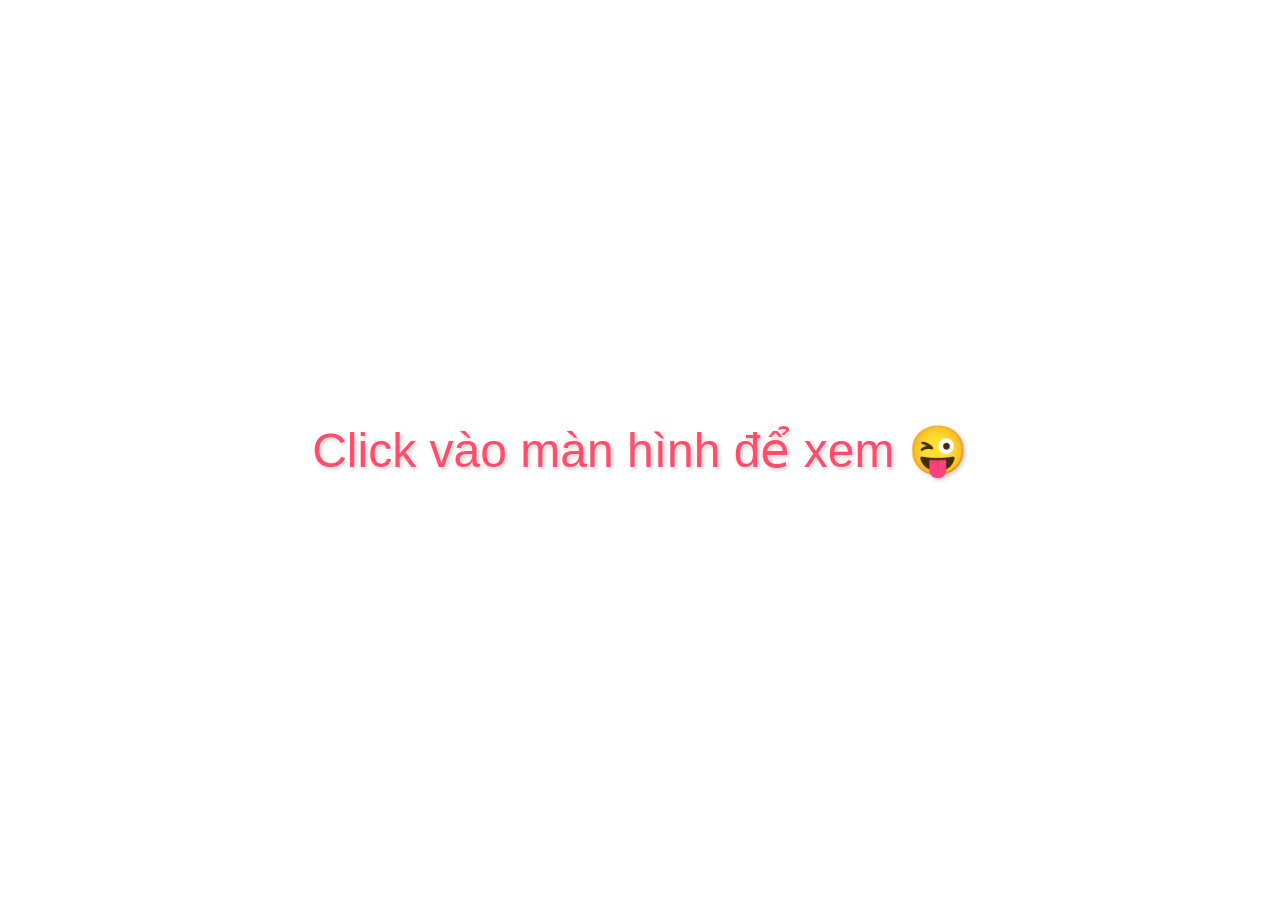
<file: index.html>
<!DOCTYPE html>
<html lang="en">
<head>
    <meta charset="UTF-8">
    <meta name="viewport" content="width=device-width, initial-scale=1.0">
    <title>MC love U</title>
    <link rel="stylesheet" href="styles/main.css">
<div class="wallpaper"></div>
    <div class="content">
    </div>
</head>
<body>
    <div class="bg_heart">
        <div class="message"></div>
        <a href="love.html" class="next-button">Click here</a>
    </div>

    <script src="https://code.jquery.com/jquery-3.6.0.min.js"></script>
    <script src="script/main.js"></script>
<script>
    function setupMusic() {
        const music = document.getElementById('backgroundMusic');
        
        const isMusicPlaying = localStorage.getItem('musicPlaying') === 'true';
        const musicCurrentTime = localStorage.getItem('musicCurrentTime') || 0;

        if (isMusicPlaying) {
            music.currentTime = parseFloat(musicCurrentTime);
        }

        music.addEventListener('play', () => {
            localStorage.setItem('musicPlaying', 'true');
        });

        music.addEventListener('pause', () => {
            localStorage.setItem('musicPlaying', 'false');
        });

        setInterval(() => {
            localStorage.setItem('musicCurrentTime', music.currentTime);
        }, 1000);

        document.addEventListener('click', function startMusic() {
            music.play().catch(error => {
                console.log('Autoplay prevented', error);
            });
            document.removeEventListener('click', startMusic);
        });
    }

        document.addEventListener('DOMContentLoaded', setupMusic);
</script>

<audio id="backgroundMusic" loop>
    <source src="assets/blue.mp3" type="audio/mpeg">
    Your browser does not support the audio element.
</script>
</body>
</html>
</file>
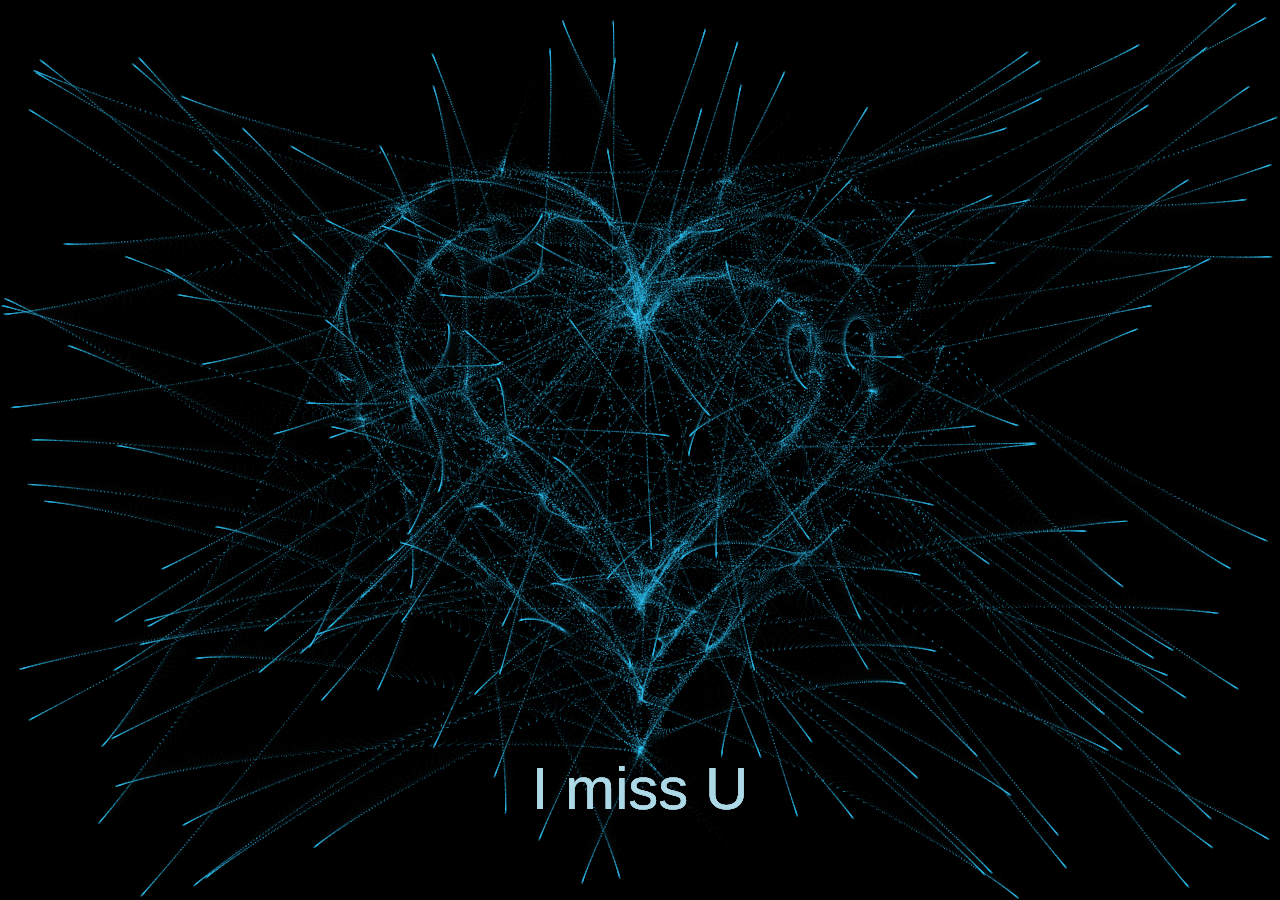
<file: love.html>
<!DOCTYPE html>
<html lang="en">
<head>
  <meta charset="UTF-8">
  <meta http-equiv="X-UA-Compatible" content="IE=edge">
  <meta name="viewport" content="width=device-width, initial-scale=1.0">

  <title>Luv U</title>

  <link rel="stylesheet" href="styles/love.css">

  <style>
    html, body {
      margin: 0;
      padding: 0;
      width: 100%;
      height: 100%;
      overflow: hidden;
    }

    #heart {
      display: block;
      width: 100vw;
      height: 100vh;
    }
  </style>

</head>

<body>

  <canvas id="heart"></canvas>

  <audio id="backgroundMusic" loop>
    <source src="assets/blue.mp3" type="audio/mpeg">
    Your browser does not support the audio element.
  </audio>

  <script src="script/love.js"></script>

</body>
</html>
</file>
<file: styles/main.css>
html, body {
  height: 100%;
  margin: 0;
  font-family: 'Arial', sans-serif;
  -webkit-user-select: none;
  -ms-user-select: none;
  user-select: none;
}

.bg_heart {
  position: relative;
  top: 0;
  left: 0;
  width: 100%;
  height: 100%;
  overflow: hidden;
  cursor: pointer;
}

/* TRÁI TIM TỰ CO THEO MÀN HÌNH */
.heart {
  position: absolute;
  width: 45vmin;
  height: 45vmin;
  max-width: 300px;
  max-height: 300px;
  top: -50%;
  transform: rotate(-45deg);
  box-sizing: border-box;
}

.heart:before,
.heart:after {
  position: absolute;
  display: block;
  content: "";
  width: 100%;
  height: 100%;
  background: inherit;
  border-radius: 100%;
}

.heart:before {
  top: -50%;
  left: 0;
}

.heart:after {
  top: 0;
  right: -50%;
}

@keyframes love {
  0% {
    top: -20%;
  }

  100% {
    top: 110%;
  }
}

.message {
  position: fixed;
  top: 50%;
  left: 50%;
  transform: translate(-50%, -50%);
  color: #ff4d6d;
  font-size: 2em;
  text-align: center;
  text-shadow: 2px 2px 4px rgba(0,0,0,0.2);
  z-index: 1000;
  width: 80%;
  padding: 20px;
  background-color: rgba(255,255,255,0);
  border-radius: 15px;
  pointer-events: none;
}

.next-button {
  display: none;
  position: fixed;
  bottom: 50px;
  left: 50%;
  transform: translateX(-50%);
  padding: 15px 30px;
  background-color: #ff4d6d;
  color: white;
  border: none;
  border-radius: 25px;
  font-size: 1.2em;
  cursor: pointer;
  z-index: 1000;
  transition: all 0.3s ease;
  box-shadow: 0 4px 15px rgba(0,0,0,0.2);
}

.next-button:hover {
  background-color: #ff3357;
  transform: translateX(-50%) scale(1.05);
}


/* ĐIỆN THOẠI */
@media (max-width: 600px) {

  .heart {
    width: 55vw;
    height: 55vw;
    max-width: 250px;
    max-height: 250px;
  }

  .message {
    font-size: 1.5em;
    padding: 10px;
  }

  .next-button {
    padding: 10px 20px;
    font-size: 1em;
  }
}


/* MÁY TÍNH BẢNG */
@media (min-width: 601px) and (max-width: 1024px) {

  .heart {
    width: 40vw;
    height: 40vw;
    max-width: 300px;
    max-height: 300px;
  }

  .message {
    font-size: 2em;
    padding: 15px;
  }

  .next-button {
    padding: 12px 25px;
    font-size: 1.1em;
  }
}


/* PC */
@media (min-width: 1025px) {

  .heart {
    width: 300px;
    height: 300px;
  }

  .message {
    font-size: 3em;
    padding: 20px;
  }

  .next-button {
    padding: 15px 30px;
    font-size: 1.2em;
  }
}
</file>
<file: styles/love.css>
canvas {
    position: absolute;
    left: 0;
    top: 0;
    width: 100%;
    height: 100%;
    background-color: rgba(0, 0, 0, 0.2);
  }
</file>
